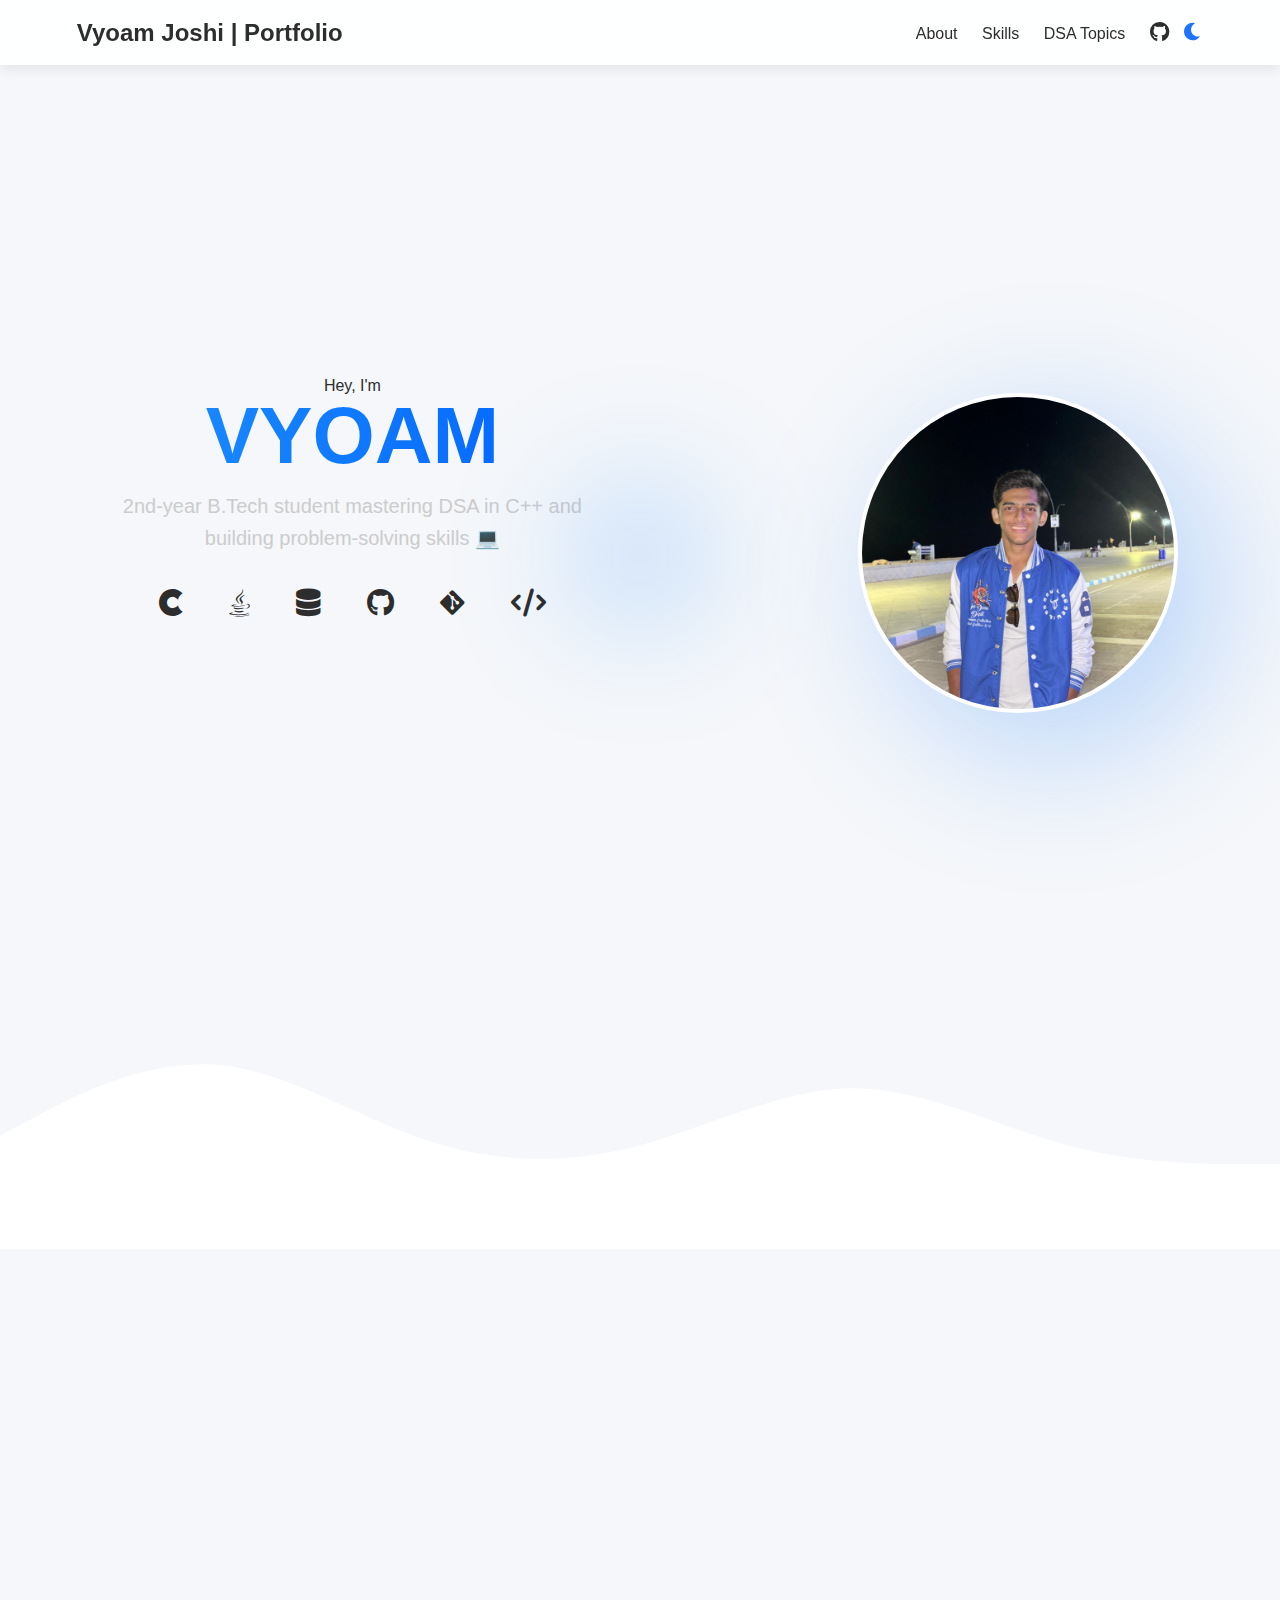
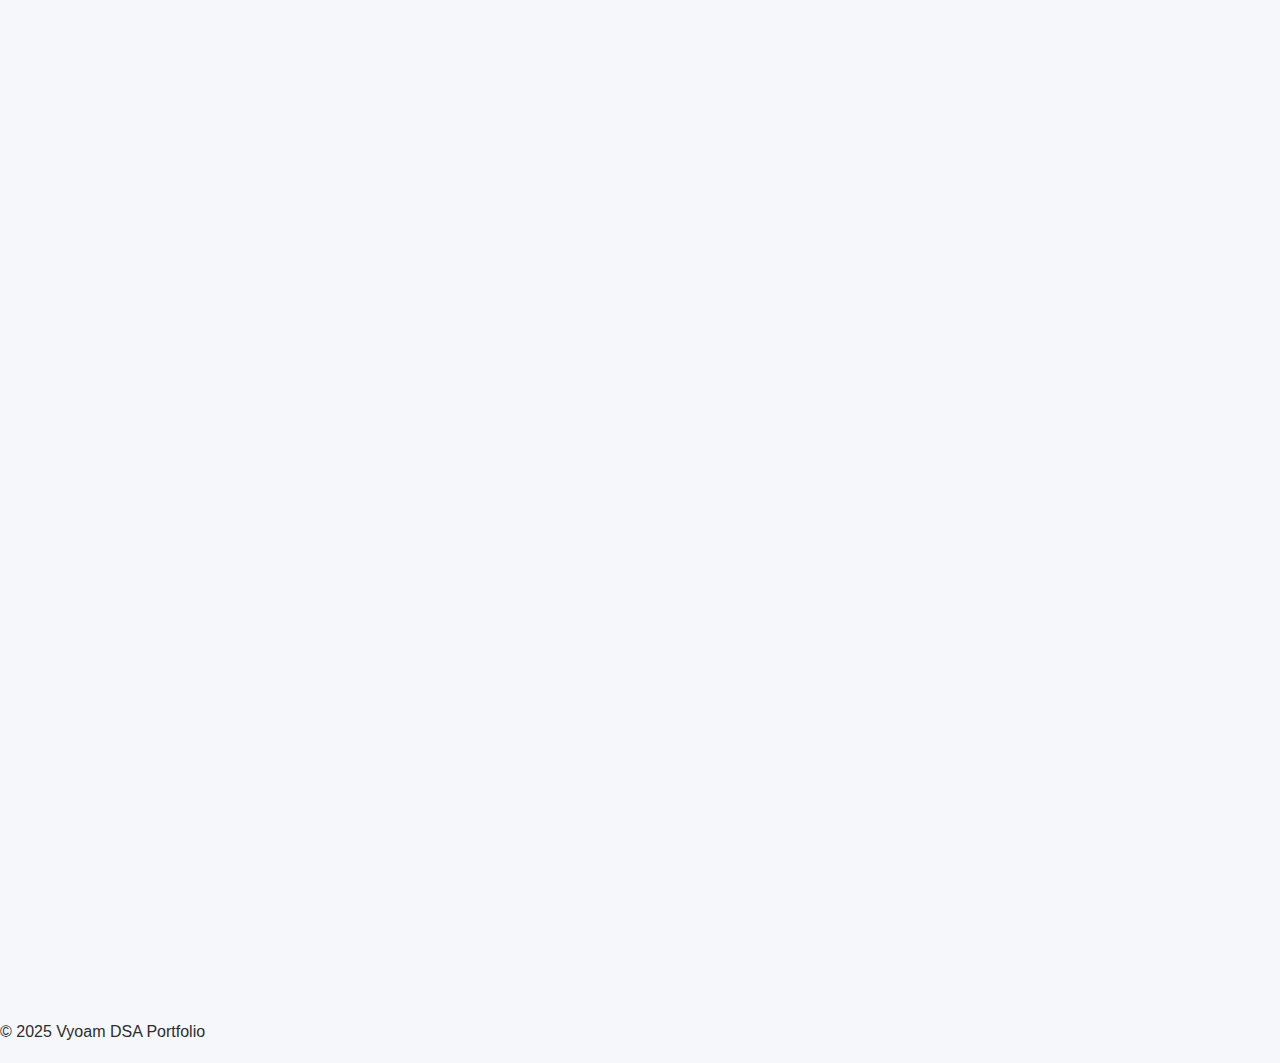
<file: college-portfolio/index.html>
<!DOCTYPE html>
<html lang="en">
<head>
<meta charset="UTF-8" />
<meta name="viewport" content="width=device-width, initial-scale=1.0" />
<title>Vyoam | DSA Portfolio</title>
<link rel="stylesheet" href="style.css" />
<link rel="stylesheet" href="https://cdnjs.cloudflare.com/ajax/libs/font-awesome/6.0.0/css/all.min.css">
</head>
<body>

<!-- NAVBAR -->
<header class="navbar">
  <h2 class="logo">Vyoam Joshi | Portfolio</h2>

  <nav class="nav-links">
    <a href="#about">About</a>
    <a href="#skills">Skills</a>
    <a href="#dsa">DSA Topics</a>
    

   

    <a href="https://github.com/VyoamJoshi" target="_blank" class="icon-btn"><i class="fab fa-github"></i></a>
    
    <!-- Theme toggle -->
    <button id="themeToggle" class="icon-btn" aria-label="Toggle theme">
      <i class="fas fa-moon"></i>
    </button>
  </nav>
</header>

<!-- HERO (glass) -->
 
<section class="hero" id="home">

  <!-- Cursor Glow -->
  <div class="cursor-glow"></div>

  <div class="hero-container">

    <div class="hero-text">
      <p class="intro">Hey, I'm</p>

      <h1 class="hero-name">
        VYOAM 
        
      </h1>

      <p class="hero-desc">
        2nd-year B.Tech student mastering DSA in C++ and building problem-solving skills 💻
      </p>
      

      

      <!-- 3D Bouncy Skills -->
      <div class="skills-row">
        <div class="skill bounce"><i class="fab fa-cuttlefish"></i></div>
        <div class="skill bounce"><i class="fab fa-java"></i></div>
        <div class="skill bounce"><i class="fas fa-database"></i></div>
        <div class="skill bounce"><i class="fab fa-github"></i></div>
        <div class="skill bounce"><i class="fab fa-git-alt"></i></div>
        <div class="skill bounce"><i class="fas fa-code"></i></div>
      </div>
    </div>

    <!-- Photo -->
    <div class="hero-photo">
      <div class="photo-bg"></div>
      <img src="assets/your-photo.jpeg" alt="Vyoam" class="profile-img">
    </div>
  </div>

</section>

<!-- Wave Shape Divider -->
<div class="wave-divider">
  <svg viewBox="0 0 1440 320">
    <path fill="#ffffff" fill-opacity="1" d="M0,192L40,170.7C80,149,160,107,240,112C320,117,400,171,480,197.3C560,224,640,224,720,202.7C800,181,880,139,960,138.7C1040,139,1120,181,1200,202.7C1280,224,1360,224,1400,224L1440,224L1440,320L1400,320C1360,320,1280,320,1200,320C1120,320,1040,320,960,320C880,320,800,320,720,320C640,320,560,320,480,320C400,320,320,320,240,320C160,320,80,320,40,320L0,320Z"></path>
  </svg>
</div>
<!-- ABOUT -->
<!-- ABOUT SECTION -->
<section id="about" class="about-section fade-up">
  <h2 class="section-title">About Me</h2>
  
  <div class="about-card no-photo">

    <h3 class="about-heading">Hi, I'm <span class="highlight">Vyoam Joshi</span> 👋</h3>

    <p class="about-text">
      I am a <b>Second-year B.Tech CSE student at SRM University, KTR Chennai</b>, 
      passionate about building a strong foundation in <b>Data Structures & Algorithms (C++)</b> 
      and developing real-world problem-solving skills.
    </p>

    <p class="about-text">
      I love exploring <b>Web Development</b>, improving logic through coding challenges, 
      and learning new technologies every day.
    </p>

    <div class="about-badges">
      <span>🎓 SRM University KTR</span>
      <span>💻 C | C++ | Java | Python</span>
      <span>⚙️ Git & GitHub</span>
      <span>🌐 Web Development</span>
      <span>🧠 DSA & Problem Solving</span>
    </div>

    <a href="#skills" class="about-btn">View My Skills 🚀</a>

  </div>
</section>

<!-- SKILLS -->
<section id="skills" class="fade-up">
  <h2>My Skills</h2>
  <div class="skills-row">
    <i class="fab fa-cuttlefish skills-icon" title="C++"></i>
    <i class="fab fa-java skills-icon" title="Java"></i>
    <i class="fas fa-database skills-icon" title="DSA"></i>
    <i class="fab fa-git-alt skills-icon" title="Git"></i>
    <i class="fab fa-github skills-icon" title="GitHub"></i>
    <i class="fas fa-laptop-code skills-icon" title="VS Code"></i>
  </div>
</section>

<!-- DSA -->
<section id="dsa" class="fade-up">
  <h2>DSA Topics</h2>
  <div class="box-container">
    <div class="box">Arrays</div>
    <div class="box">Linked List</div>
    <div class="box">Stack</div>
    <div class="box">Queue</div>
    <div class="box">Trees</div>
    <div class="box">Graphs</div>
    
  </div>
</section>

<!-- EXTRA PAGES -->
<section id="projects" class="fade-up">
  <h2>Extra Pages</h2>
  <div class="box-container">
    <a class="box" href="leetcode.html">📌 LeetCode Progress</a>
    
    <a class="box" href="certificates.html">🏅 Certificates</a>
  </div>
</section>



<footer>
  <p>© 2025 Vyoam DSA Portfolio</p>
</footer>

<script src="script.js"></script>
</body>
</html>
</file>
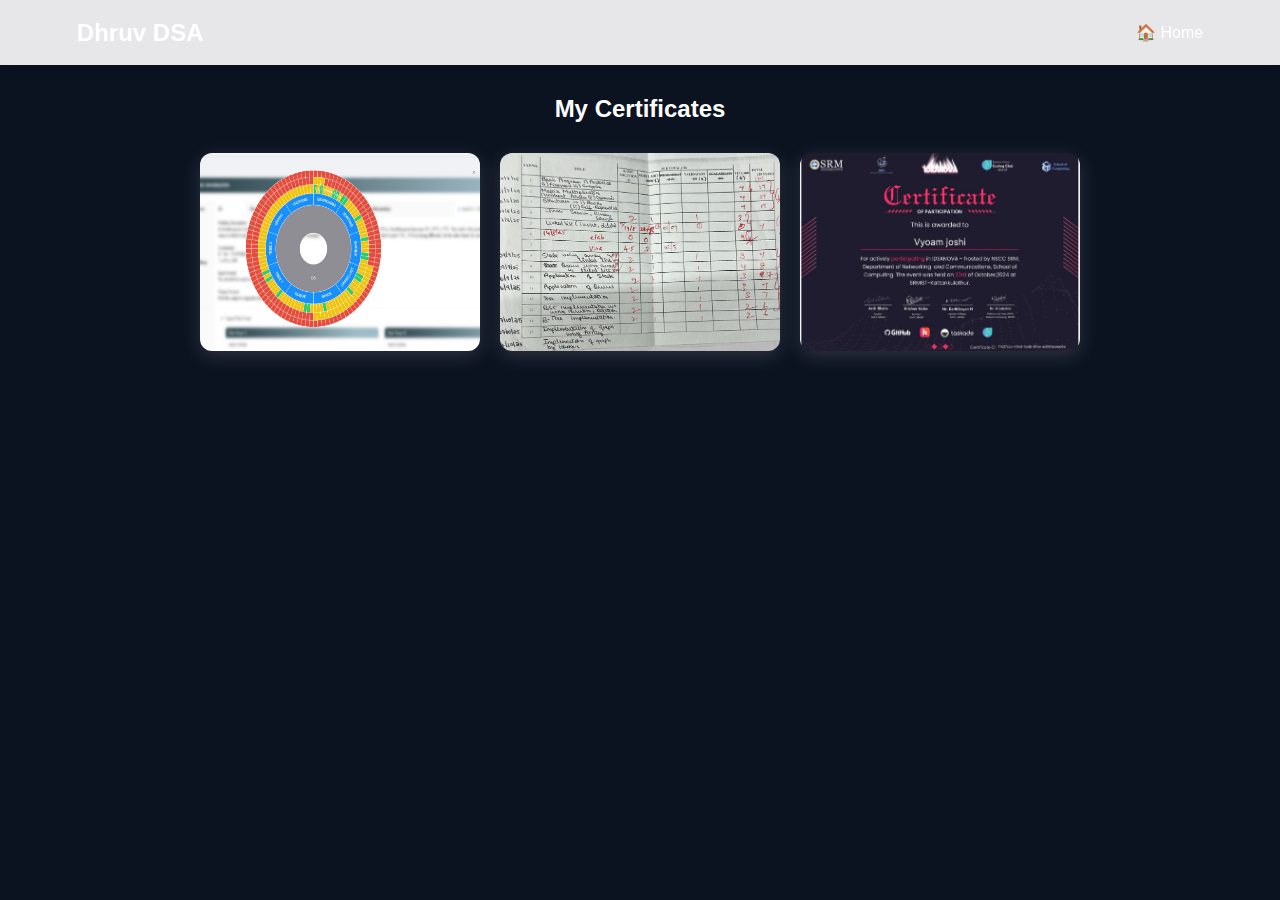
<file: college-portfolio/certificates.html>
<!DOCTYPE html>
<html lang="en">
<head>
<meta charset="UTF-8">
<meta name="viewport" content="width=device-width, initial-scale=1.0">
<title>Certificates | Dhruv</title>
<link rel="stylesheet" href="style.css">

<style>
body {
  font-family: Arial, sans-serif;
  background: #0b1220;
  color: white;
}

.gallery-container {
  display: flex;
  flex-wrap: wrap;
  gap: 20px;
  justify-content: center;
  padding: 30px;
}

.gallery-container img {
  width: 280px;
  border-radius: 12px;
  cursor: pointer;
  transition: .2s ease-in-out;
  box-shadow: 0 5px 20px rgba(255,255,255,0.15);
}

.gallery-container img:hover {
  transform: scale(1.05);
  box-shadow: 0 8px 25px rgba(0,150,255,0.5);
}

/* Full screen view */
#viewer {
  display: none;
  position: fixed;
  top: 0; left: 0;
  width: 100%;
  height: 100%;
  background: rgba(0,0,0,0.85);
  backdrop-filter: blur(6px);
  align-items: center;
  justify-content: center;
  z-index: 999;
}

#viewer img {
  max-width: 90%;
  max-height: 90%;
  border-radius: 12px;
}

.close-view {
  position: fixed;
  top: 15px;
  right: 25px;
  font-size: 36px;
  color: #fff;
  cursor: pointer;
}
</style>
</head>

<body>

<header class="navbar">
  <h2 class="logo">Dhruv DSA</h2>
  <nav class="nav-links"><a href="index.html" style="color:white;">🏠 Home</a></nav>
</header>

<h2 style="text-align:center; margin-top:30px;">My Certificates</h2>

<div class="gallery-container">
  <img src="assets/Certificate1.jpeg" alt="Certificate1">
  <img src="assets/Certificate2.jpeg" alt="Certificate2">
  <img src="assets/Certificate3.jpeg" alt="Certificate3">
</div>

<div id="viewer">
  <span class="close-view">&times;</span>
  <img id="viewImg">
</div>

<script>
const viewer = document.getElementById("viewer");
const viewImg = document.getElementById("viewImg");

document.querySelectorAll(".gallery-container img").forEach((img) => {
  img.onclick = () => {
    viewer.style.display = "flex";
    viewImg.src = img.src;
  };
});

document.querySelector(".close-view").onclick = () => {
  viewer.style.display = "none";
};

viewer.onclick = (e) => {
  if (e.target !== viewImg) viewer.style.display = "none";
};
</script>

</body>
</html>
</file>
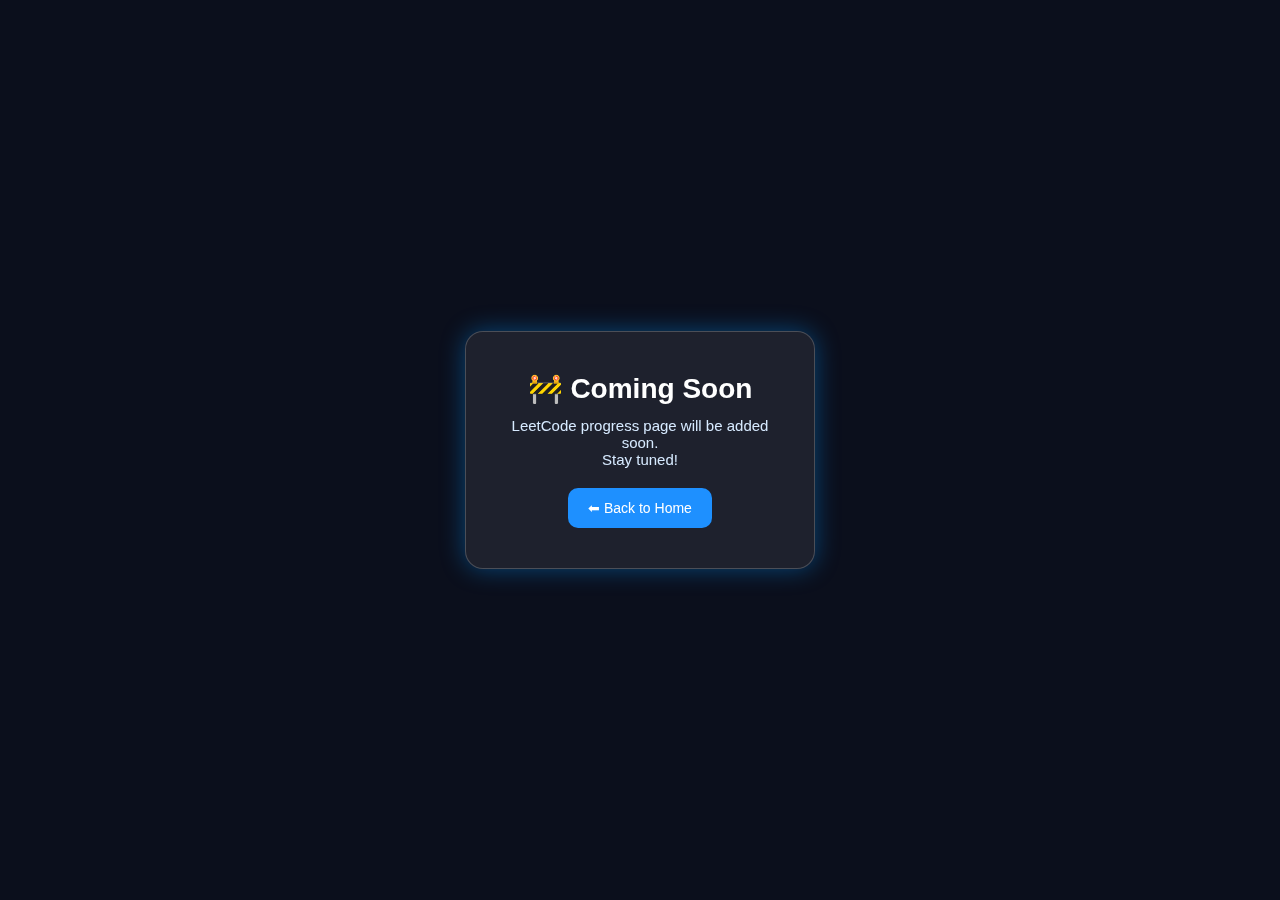
<file: college-portfolio/leetcode.html>
<!DOCTYPE html>
<html lang="en">
<head>
<meta charset="UTF-8">
<meta name="viewport" content="width=device-width, initial-scale=1.0">
<title>LeetCode Progress | Coming Soon</title>
<link rel="stylesheet" href="style.css">

<style>
body {
  display: flex;
  justify-content: center;
  align-items: center;
  height: 100vh;
  background: #0b0f1c;
  color: white;
  font-family: Arial, sans-serif;
  text-align: center;
}

.coming-box {
  background: rgba(255,255,255,0.08);
  padding: 40px;
  border-radius: 18px;
  backdrop-filter: blur(12px);
  border: 1px solid rgba(255,255,255,0.2);
  box-shadow: 0 0 25px rgba(0,150,255,0.4);
  max-width: 350px;
}

.coming-box h2 {
  font-size: 28px;
  margin-bottom: 12px;
}

.coming-box p {
  font-size: 15px;
  color: #d7eaff;
  margin-bottom: 20px;
}

.back-btn {
  background: #1e90ff;
  color: white;
  padding: 12px 20px;
  border-radius: 10px;
  text-decoration: none;
  font-size: 14px;
  transition: 0.2s;
  display: inline-block;
}

.back-btn:hover {
  background: #0c74d8;
  transform: scale(1.05);
}
</style>
</head>

<body>

<div class="coming-box">
  <h2>🚧 Coming Soon</h2>
  <p>LeetCode progress page will be added soon.<br>Stay tuned!</p>
  <a href="index.html" class="back-btn">⬅ Back to Home</a>
</div>

</body>
</html>
</file>
<file: college-portfolio/style.css>
:root {
  --bg: #f5f7fa;
  --text: #2d2d2d;
  --card: #ffffff;
  --muted: #555;
  --primary: #1e73ff;
  --primary-strong: #0f5cd6;
  --soft: #e8f0ff;
  --shadow: 0 4px 14px rgba(0,0,0,.08);
}

body.dark {
  --bg: #0f1420;
  --text: #e9eef8;
  --card: #121a2a;
  --muted: #b9c3d9;
  --primary: #4da3ff;
  --primary-strong: #2e86ef;
  --soft: #1a2b4a;
  --shadow: 0 6px 18px rgba(0,0,0,.6);
}

* { margin:0; padding:0; box-sizing:border-box; font-family:"Poppins",sans-serif; }
body { background: var(--bg); color: var(--text); }

/* Navbar */
.navbar {
  height: 65px; padding: 0 6%;
  background: rgba(255,255,255,0.9);
  backdrop-filter: blur(10px);
  box-shadow: var(--shadow);
  display:flex; justify-content:space-between; align-items:center;
  position: sticky; top:0; z-index:100;
}
body.dark .navbar { background: rgba(18,26,42,0.8); }

.logo { font-weight:700; }
.nav-links a { margin-left: 20px; text-decoration:none; color:var(--text); font-weight:500; }
.nav-links a:hover { color: var(--primary); }
.icon-btn { font-size: 20px; background:none; border:none; color: var(--primary); margin-left: 10px; cursor:pointer; }
.secondary-btn.small { padding:8px 14px; border-radius:8px; border:2px solid var(--primary); color:var(--primary); }

/* Hero */
.hero { min-height:100vh; display:flex; align-items:center; justify-content:space-between; padding:100px 6%; gap:24px; }
.glass-card {
  padding:28px; border-radius:18px;
  background: rgba(255,255,255,0.3);
  backdrop-filter: blur(12px);
  border: 1px solid rgba(255,255,255,0.4);
  box-shadow: var(--shadow);
}
body.dark .glass-card { background: rgba(255,255,255,0.05); border-color: rgba(255,255,255,0.08); }

.hero-text h1 { font-size:5.0rem; font-weight:700; }
.hero-text span { color: var(--primary); }
#typing { font-size:2.0rem; font-weight:500; margin:10px 0 22px; color: var(--primary-strong); }

.primary-btn {
  background: var(--primary); color:#fff; padding:12px 26px; border-radius:8px; border:none; font-size:1rem; cursor:pointer;
}
.secondary-btn {
  padding:12px 24px; border-radius:8px; border:2px solid var(--primary);
  text-decoration:none; color: var(--primary); margin-left:10px; display:inline-block;
}
.linkedin-btn { border-color:#0077b5; color:#0077b5; }

.hero-img-wrapper { padding:10px; border-radius:50%; background: var(--soft); }
.hero-img-wrapper img { width:320px; height:320px; object-fit:cover; border-radius:50%; border:5px solid var(--primary); }

/* Sections */
section { padding:60px 6%; text-align:center; }
section h2 { font-size:3rem; margin-bottom:20px; }

/* Skills */
.skills-row { display:flex; gap:25px; justify-content:center; font-size:38px; }
.skills-icon:hover { color: var(--primary); cursor:pointer; }

/* Cards */
.box-container { display:grid; grid-template-columns: repeat(auto-fit, minmax(140px,1fr)); gap:14px; margin-top:25px; }
.box {
  background: var(--card); padding:18px; border-radius:12px; box-shadow: var(--shadow);
  transition:.2s; color: var(--text); text-decoration:none;
}
.box:hover { background: var(--soft); transform: scale(1.03); }

/* Contact form */
.contact-form { max-width:800px; margin: 20px auto 0; text-align:left; }
.contact-form .row { display:flex; gap:12px; }
.contact-form .row.between { justify-content:space-between; align-items:center; margin:8px 0; }
.contact-form input, .contact-form textarea {
  width:100%; padding:12px 14px; border-radius:10px; border:1px solid #dfe3ea; background: var(--card); color: var(--text);
  box-shadow: var(--shadow);
}
body.dark .contact-form input, body.dark .contact-form textarea { border-color:#26334d; }
.send-method { font-size:.9rem; color: var(--muted); }
.form-status { margin-top:10px; color: var(--muted); }

/* Animations */
.fade-up { opacity:0; transform: translateY(40px); transition: .6s; }
.fade-show { opacity:1; transform: translateY(0); }

/* Responsive */
@media (max-width: 900px) {
  .hero { flex-direction:column-reverse; text-align:center; padding-top:130px; }
  .hero-img-wrapper img { width:230px; height:230px; }
  .contact-form .row { flex-direction:column; }
}
/* Hero Layout */
.hero {
  position: relative;
  min-height: 100vh;
  padding: 140px 8% 60px;
  display: flex;
  justify-content: center;
  align-items: center;
}

.hero-container {
  display: flex;
  justify-content: space-between;
  align-items: center;
  width: 100%;
  gap: 60px;
}

/* Hero Text Position Fix */
.hero-text {
  max-width: 600px;
  transform: translateY(-50px); /* Move text upward */
}

/* Intro line */
.hero-intro {
  font-size: 2.3rem;
  font-weight: 600;
  color: #ffffffcc;
  margin-bottom: 4px;
  display: flex;
  gap: 8px;
}

/* Big Name */
.hero-name {
  font-size: 5.8rem;
  font-weight: 900;
  background: linear-gradient(90deg,#1e90ff,#0062ff);
  -webkit-background-clip: text;
  color: transparent;
  margin-top: -5px;
  margin-bottom: 8px;
}

/* Description */
.hero-desc {
  font-size: 1.25rem;
  color: #cccccc;
  max-width: 500px;
  line-height: 1.6;
}

/* Blur intro animation */
.word, .blur-animate {
  opacity: 0;
  filter: blur(20px);
  animation: fadeUpText 0.8s ease forwards;
}

.word:nth-child(1) { animation-delay: 0.2s; }
.word:nth-child(2) { animation-delay: 0.4s; }

.blur-animate { animation-delay: 0.6s; }
.blur-animate-delay { animation-delay: 0.9s; }

@keyframes fadeUpText {
  0% { opacity: 0; transform: translateY(20px); filter: blur(20px); }
  100% { opacity: 1; transform: translateY(0); filter: blur(0px); }
}

/* Mobile size adjust */
@media(max-width:900px) {
  .hero-name { font-size: 3.9rem; }
  .hero-intro { font-size: 1.8rem; }
  .hero-text { transform: translateY(-10px); text-align: center; }
}
/* ✍️ Signature animation */
.signature {
  position: absolute;
  font-family: "Pacifico", cursive;
  font-size: 2rem;
  color: #007bff;
  top: 70%;
  left: 5%;
  animation: write 3s ease forwards infinite alternate;
  opacity: 0.5;
}

@keyframes write {
  0% { opacity: 0; transform: translateX(-60px) }
  100% { opacity: 1; transform: translateX(5px) }
}

/* Buttons ripple */
.ripple {
  position: relative;
  overflow: hidden;
}
.ripple::after {
  content: "";
  position: absolute;
  background: rgba(255,255,255,0.5);
  width: 5px;
  height: 5px;
  border-radius: 50%;
  transform: scale(1);
  opacity: 0;
  transition: .6s;
}
.ripple:active::after {
  transform: scale(40);
  opacity: 1;
  transition: 0s;
}

/* 3D bouncing skills */
.skills-row {
  display: flex;
  gap: 18px;
  margin-top: 20px;
}
.skill {
  font-size: 28px;
  background: rgba(255,255,255,0.08);
  padding: 14px;
  border-radius: 12px;
  transition: .3s;
}
.skill:hover {
  transform: translateY(-8px) scale(1.12);
}
.bounce {
  animation: bounceSkill 2.2s ease infinite;
}
@keyframes bounceSkill {
  50% { transform: translateY(-10px); }
}

/* Photo & Glow */
.profile-img {
  width: 320px;
  height: 320px;
  border-radius: 50%;
  border: 4px solid #fff;
  object-fit: cover;
  animation: floatImg 4s ease-in-out infinite;
}
.photo-bg {
  width: 390px;
  height: 390px;
  border-radius: 50%;
  background: radial-gradient(circle,#006eff55,#00000000);
  position: absolute;
  z-index: -1;
  filter: blur(60px);
}

/* Floating effect */
@keyframes floatImg {
  0% { transform: translateY(0) }
  50% { transform: translateY(-12px) }
  100% { transform: translateY(0) }
}

/* 🟡 Cursor Glow Effect */
.cursor-glow {
  position: fixed;
  width: 200px;
  height: 200px;
  background: radial-gradient(circle,#007bff55,transparent 70%);
  border-radius: 50%;
  pointer-events: none;
  transition: 0.1s;
  filter: blur(60px);
  z-index: 1000;
}

/* Wave Divider */
.wave-divider svg {
  display: block;
  width: 100%;
}

.about-section {
  padding: 80px 20px;
  text-align: center;
}

.section-title {
  font-size: 50px;
  font-weight: 700;
  margin-bottom: 40px;
  color: white;
}

.about-card {
  max-width: 900px;
  margin: auto;
  background: rgba(255,255,255,0.1);
  backdrop-filter: blur(12px);
  padding: 40px;
  border-radius: 18px;
  display: flex;
  gap: 30px;
  align-items: center;
  box-shadow: 0 8px 25px rgba(0, 150, 255, 0.3);
  flex-wrap: wrap;
}

.about-img {
  width: 180px;
  height: 180px;
  border-radius: 50%;
  object-fit: cover;
  border: 4px solid #1e90ff;
  box-shadow: 0 0 18px rgba(0,150,255,0.5);
}

.about-content {
  flex: 1;
  text-align: left;
  color: white;
}

.about-content h3 {
  font-size: 32px;
  margin-bottom: 10px;
}

.highlight {
  color: #1e90ff;
  font-weight: bold;
}

.about-content p {
  font-size: 18px;
  margin-bottom: 12px;
  line-height: 1.5;
}

.about-list {
  list-style: none;
  padding: 0;
  margin: 15px 0 20px;
  font-size: 17px;
}

.about-list li {
  margin-bottom: 8px;
}

.about-btn {
  background: #1e90ff;
  color: white;
  padding: 12px 20px;
  border-radius: 10px;
  text-decoration: none;
  font-size: 16px;
  transition: 0.2s;
}

.about-btn:hover {
  background: #106fdd;
  transform: scale(1.05);
}

/* Mobile responsive */
@media (max-width: 768px) {
  .about-card {
    flex-direction: column;
    text-align: center;
  }

  .about-content {
    text-align: center;
  }
}
</file>
